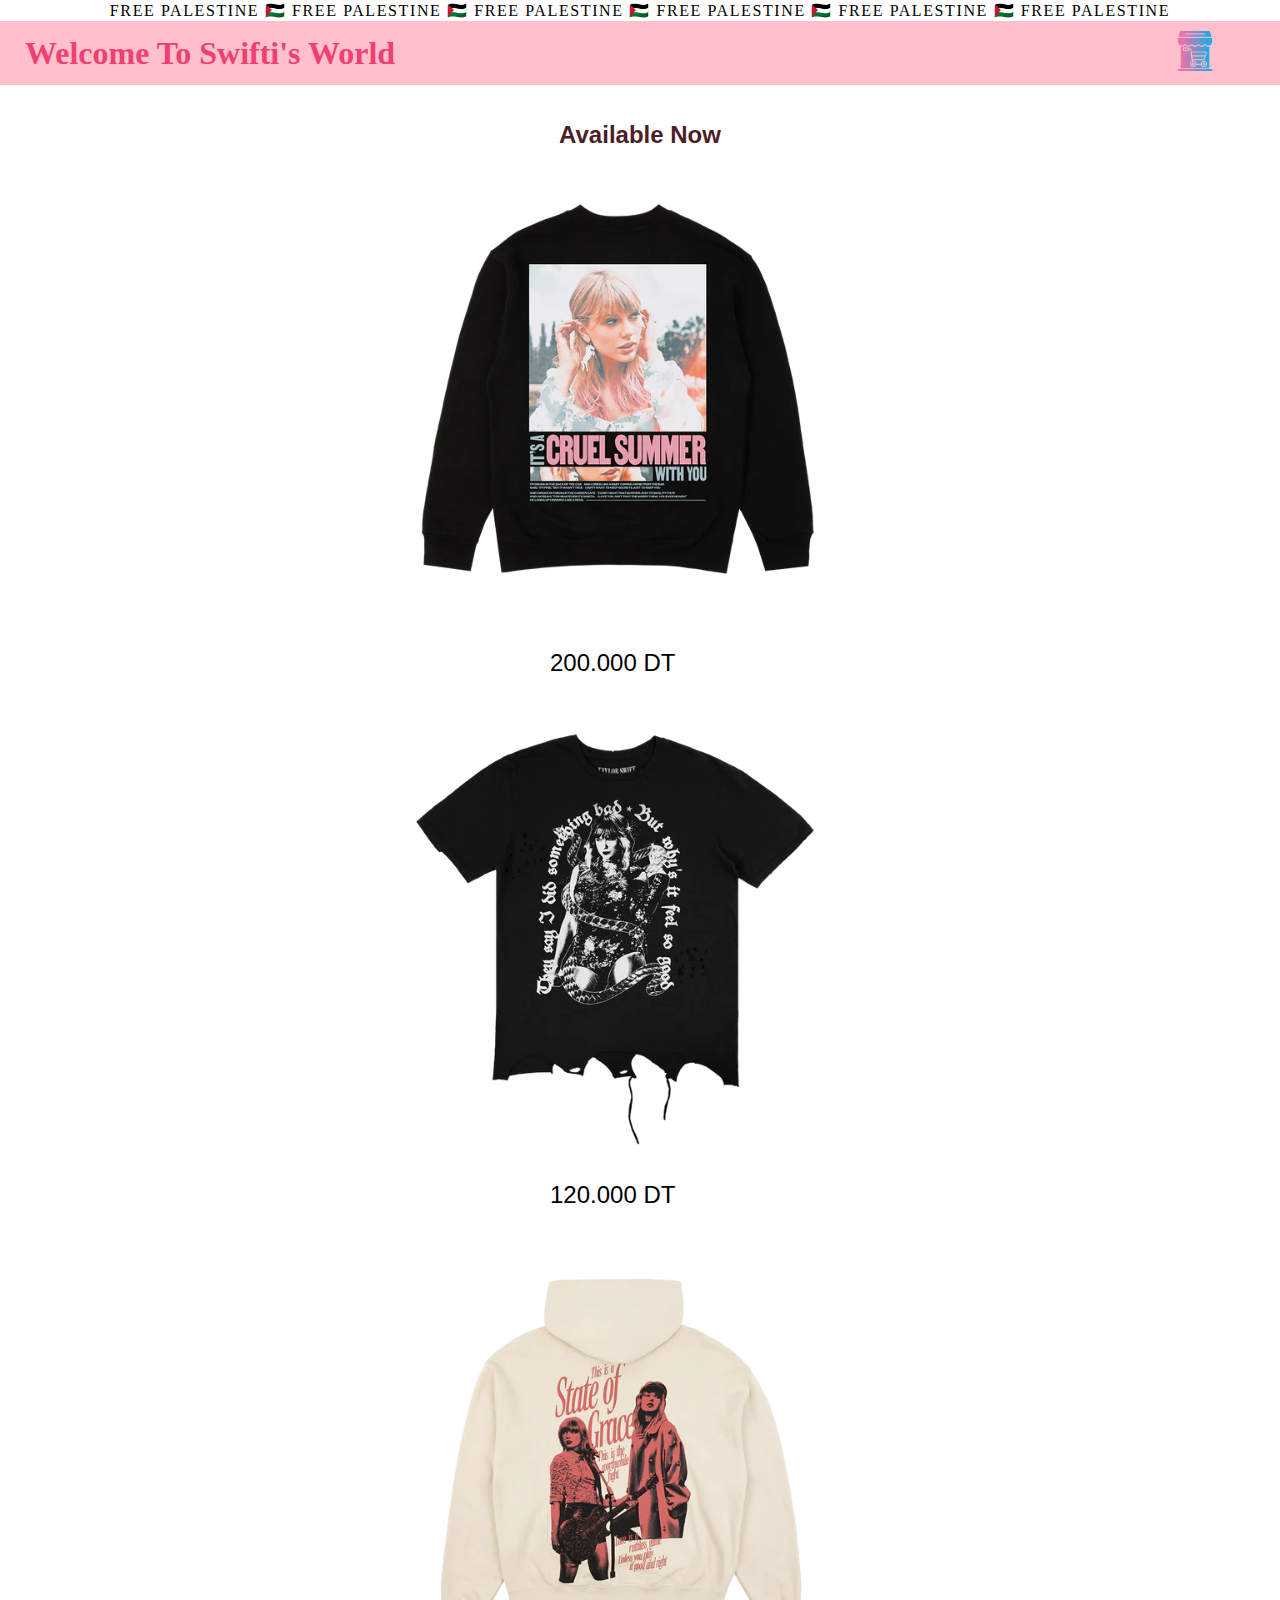
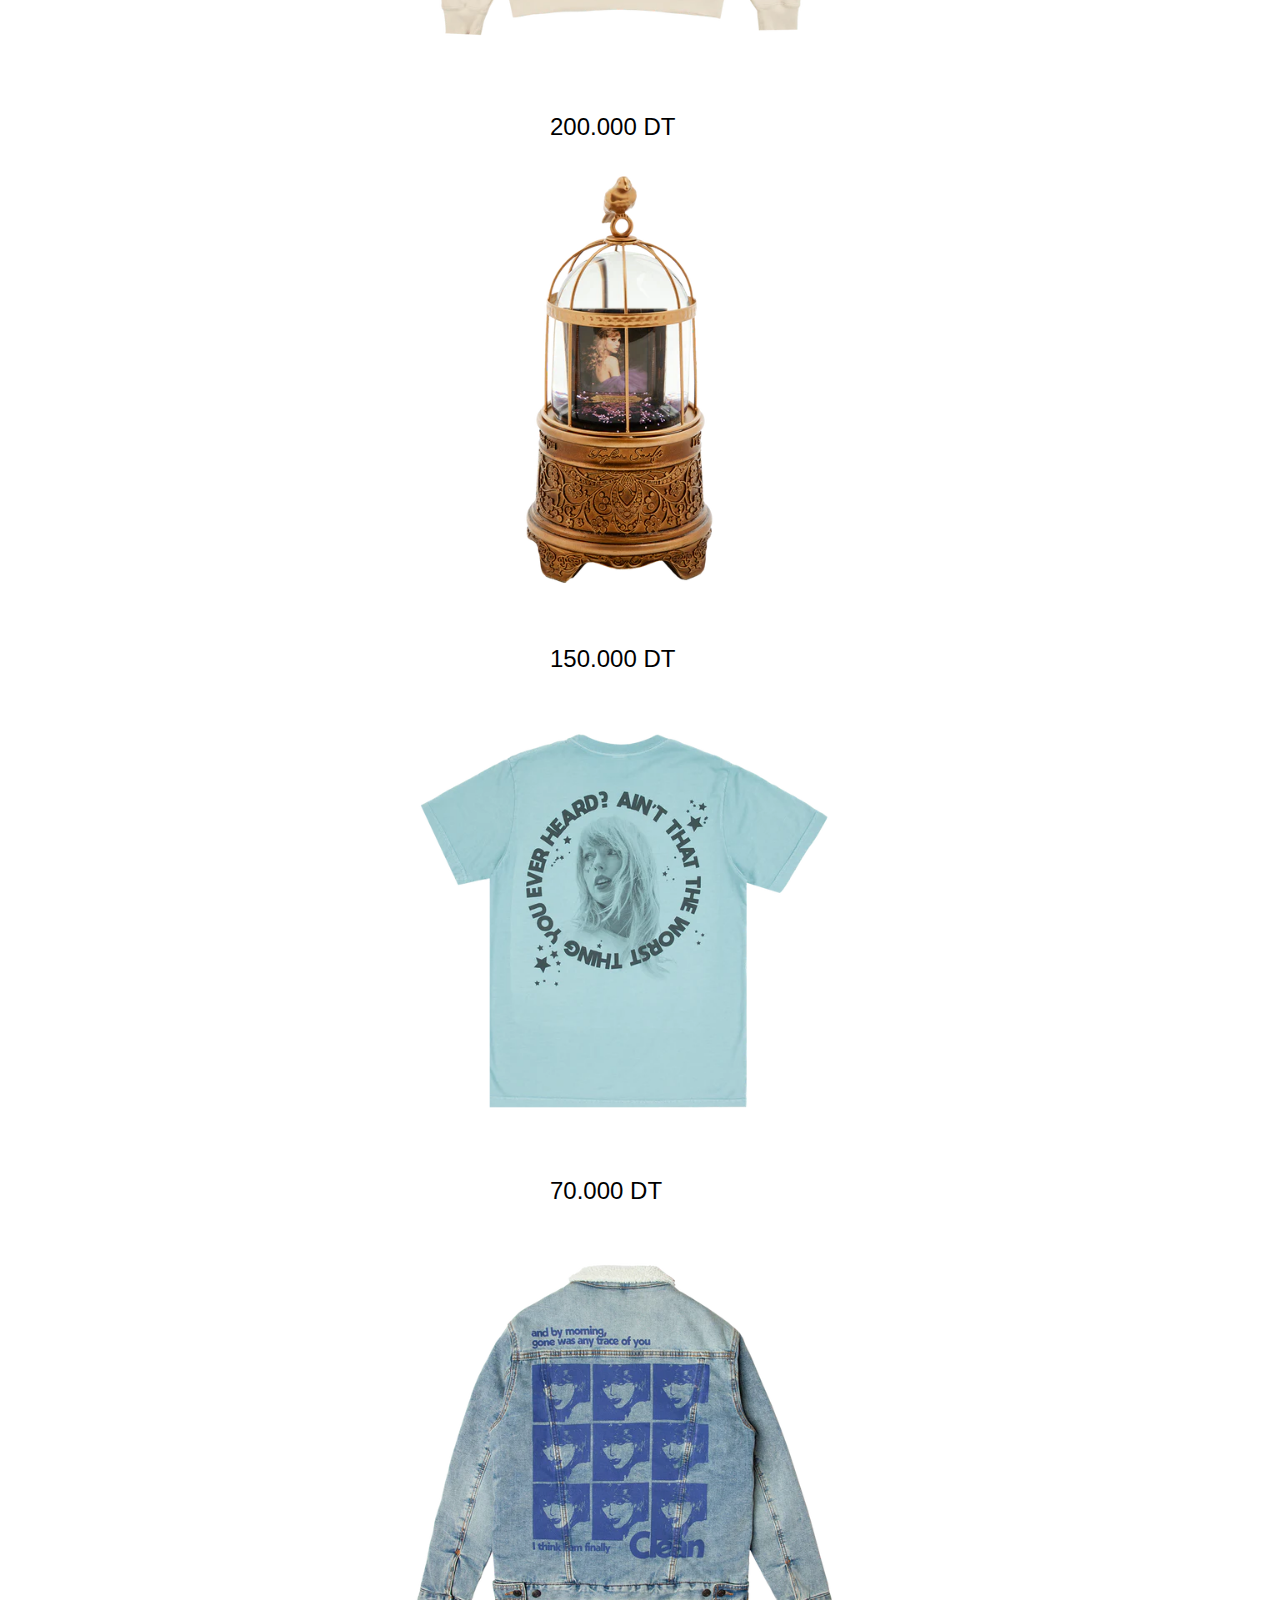
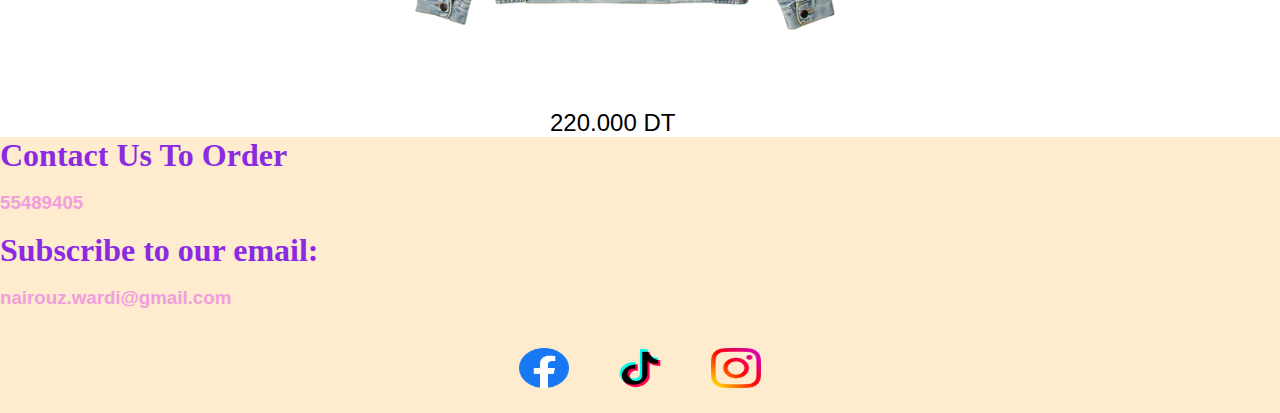
<file: index.html>
<!DOCTYPE html>
<html lang="en">
<head>
    <meta charset="UTF-8">
    <meta http-equiv="X-UA-Compatible" content="IE=edge">
    <meta name="viewport" content="width=device-width, initial-scale=1.0">
    <title>Swifti's Store</title>
    <link rel="stylesheet" href="style.css">
    <link rel="icon" type="imag/png" sizes="34x34" href="12518811.png">
</head>
<body id="defend">
    
    <header>
        <div id="shopify-section" class="shopify-section">
            <div class="announcement-bar gardian" role="region">
                <div class="page-width">
                <p class="announcement-bar__message center h5">
                  FREE PALESTINE 🇵🇸 FREE PALESTINE 🇵🇸 FREE PALESTINE 🇵🇸 FREE PALESTINE 🇵🇸 FREE PALESTINE 🇵🇸 FREE PALESTINE
</p>
              </div>
            </div>

        </div>
       
            

        </header>
    
        
    <nav>
       
       <h1>Welcome To Swifti's World </h1>

           
    <ul>
        <li>
           <img src="9326657.png" alt="taylor" >
        </li>
    </ul>
    </nav>
    <div class="gender">
        <br>
        <br>
        <center> 
            <h2>  
                Available Now
            </h2>
        </center>
        <section class="brands section_inner">
          <ul class="grid">
           
            <img src="JfUrD1on875thAOJVYVLqQYGYJpbwDUu_600x.webp" alt="swifti">
            <div class="card__content">
            
                
        <div class="price  price--sold-out ">
          <div class="price__container">
              <div class="price__regular">
              
              <span class="price-item price-item--regular">
                200.000 DT
              </span>
            </div>
            </div>
        </div>
        

            

              
             
            <img src="wOCXTE22D522N40IWHgQexATwaU3Yz5R_600x.webp" alt="g">
            <div class="card__content">
                
                <div class="price  price--sold-out ">
                  <div class="price__container">
                      <div class="price__regular">
                      
                      <span class="price-item price-item--regular">
                        120.000 DT
                      </span>
                    </div>
                    </div>
                    </div>
                    
            <img src="SWIFT_SOGHOODIE_BACK_600x.webp" alt="K">
            <div class="card__content">
            
                
                <div class="price  price--sold-out ">
                  <div class="price__container">
                      <div class="price__regular">
                      
                      <span class="price-item price-item--regular">
                        200.000 DT
                      </span>
                    </div>
                    </div>
                </div>
            <img src="vuqwskOIlD8QCb2mDCJn8vNZPG9XSYFI_600x.webp" alt="p">
            <div class="card__content">
            
                
                <div class="price  price--sold-out ">
                  <div class="price__container">
                      <div class="price__regular">
                      
                      <span class="price-item price-item--regular">
                        150.000 DT
                      </span>
                    </div>
                    </div>
                </div>
            <img src="kgSa5LQc3cxcx8isvl952MpTFmMhKeYW_600x.webp" alt="">
            <div class="card__content">
            
                
                <div class="price  price--sold-out ">
                  <div class="price__container">
                      <div class="price__regular">
                      
                      <span class="price-item price-item--regular">
                        70.000 DT
                      </span>
                    </div>
                    </div>
                </div>
            <img src="0KuJX4rlObfN7JhMTBzBbSuy5tTMcjSC_600x.webp" alt="">
            <div class="card__content">
            
                
                <div class="price  price--sold-out ">
                  <div class="price__container">
                      <div class="price__regular">
                      
                      <span class="price-item price-item--regular">
                        220.000 DT
                      </span>
                    </div>
                    </div>
                </div>
              </ul>

        </section>
        
        
    
    </div>
    <div class="Tay">
        <div>
            <h1>Contact Us To Order </h1><br>
            <h3>55489405</h3><br>
            <h1>Subscribe to our email:</h1><br>
            <h3>nairouz.wardi@gmail.com</h3> <br> 
          </div>
          <div class="TY">
            <center>
                
            <img src="5968764.png" alt="error">
            <img src="video.png" alt="error" >
            <img src="1384063.png" alt="error" >
        </center>
        
          </div>
    </div>

    
</body>
</html>
</file>
<file: style.css>
.announcement-bar {
    border-bottom: 0.1rem solid rgba(var(--color-foreground),.08);
    
   
 
}
.announcement-bar__message {
    padding: 1rem 0;
    margin: 0;
    letter-spacing: .1rem;
    background-color: white;
    padding: 1px;
    
}
.center{
    text-align: center;
}
.announcement-bar{
    margin: 0;
}
.header{
    padding-top: 10px;
    padding-bottom: 10px;
    background-color:pink;
}
.header {
    display: grid;
    grid-template-areas: "left-icon heading icons";
    grid-template-columns: 1fr 2fr 1fr;
    align-items: center;
}
.main-nav {
    position: fixed;
    background-color: white;
    z-index: 20;
}
nav {
    padding: 25px;
   
}
.main-menu, .navright {
    display: flex;
    margin-left: 200px;
}
* {
    margin: 0;
    padding: 0;
}
.navright {
    margin-left: 400px;
}
.navright li {
    margin-left: 30px;
}
h1 {
    color: rgb(238, 64, 116);
   font-family: Cambria, Cochin, Georgia, Times, 'Times New Roman', serif;
}
nav {
    padding-top: 10px;
    display: flex;
    justify-content: space-between;
    align-items: center;
    padding-bottom: 10px;
    background-color:pink
}
ul {
    display: flex;
    list-style: none;
    margin-right: 40px;
}
img{
    height: 40px;
}
h2{
    font-family: Verdana, Geneva, Tahoma, sans-serif;
    color: rgb(77, 30, 38);
}
.section_inner {
    zoom: 1;
    max-width: 1015px;
    padding: 0 20px;
    margin: 0 auto;
    position: relative;
}
.brands  img {
    height: 500px;

}
.Tay h1{
    color: blueviolet;

}
.Tay h3{
    font-family: Arial, Helvetica, sans-serif;
    color: rgb(240, 158, 222);
}
 .Tay{
     background-color: blanchedalmond;
     
 }
 .Tay img{
     width: 50px;
    

     padding: 1.3rem;
     
      
 }
  .grid{
    justify-content: center;
      display: flex;
      flex-wrap: wrap;
  }
  .price-item {
      font-family: Verdana, Geneva, Tahoma, sans-serif;
      font-size: x-large;
      padding-left: 7.5em;
      
     
      

  }
</file>
